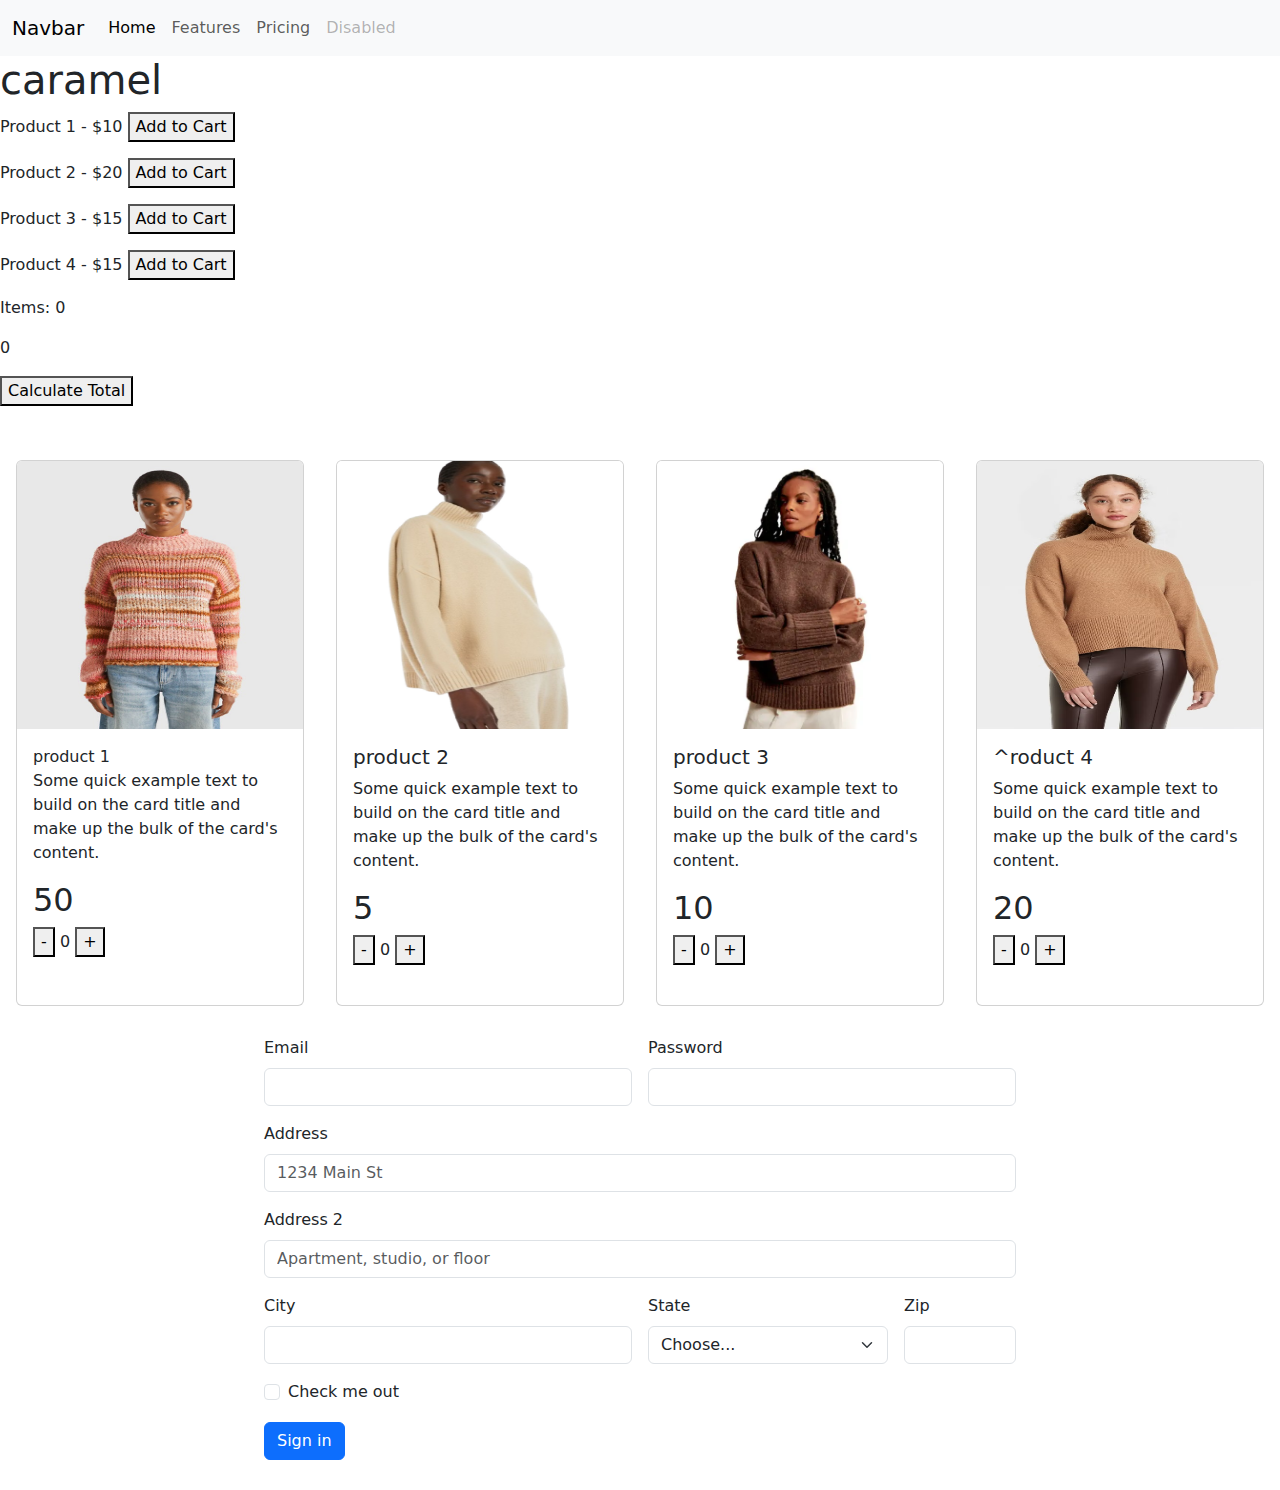
<file: java dom/cart.html>
<!DOCTYPE html>
<html lang="en">
<head>
    <meta charset="UTF-8">
    <meta name="viewport" content="width=device-width, initial-scale=1.0">
    <title>Boutique</title>
    <link rel="stylesheet" href="style.css">
    <link href="https://cdn.jsdelivr.net/npm/bootstrap@5.3.3/dist/css/bootstrap.min.css" rel="stylesheet" integrity="sha384-QWTKZyjpPEjISv5WaRU9OFeRpok6YctnYmDr5pNlyT2bRjXh0JMhjY6hW+ALEwIH" crossorigin="anonymous">
        
</head>
<body>
    <header>
        <nav class="navbar navbar-expand-lg bg-body-tertiary">
            <div class="container-fluid">
              <a class="navbar-brand" href="#">Navbar</a>
              <button class="navbar-toggler" type="button" data-bs-toggle="collapse" data-bs-target="#navbarNav" aria-controls="navbarNav" aria-expanded="false" aria-label="Toggle navigation">
                <span class="navbar-toggler-icon"></span>
              </button>
              <div class="collapse navbar-collapse" id="navbarNav">
                <ul class="navbar-nav">
                  <li class="nav-item">
                    <a class="nav-link active" aria-current="page" href="#">Home</a>
                  </li>
                  <li class="nav-item">
                    <a class="nav-link" href="#">Features</a>
                  </li>
                  <li class="nav-item">
                    <a class="nav-link" href="#">Pricing</a>
                  </li>
                  <li class="nav-item">
                    <a class="nav-link disabled" aria-disabled="true">Disabled</a>
                  </li>
                </ul>
              </div>
            </div>
          </nav>
    </header>

    <main>
        <h1 id="mimi">caramel</h1>
        <div>
            <p>Product 1 - $10 <button onclick="addToCart(10)">Add to Cart</button></p>
            <p>Product 2 - $20 <button onclick="addToCart(20)">Add to Cart</button></p>
            <p>Product 3 - $15 <button onclick="addToCart(15)">Add to Cart</button></p>
            <p>Product 4 - $15 <button onclick="addToCart(15)">Add to Cart</button></p>
        </div>
        
        
        <p id="cartItems">Items: 0</p>
        <p id="totalAmount">0</p>
        <button onclick="calculateTotal()">Calculate Total</button>
    
        
        <br>
        <br>
        
        
        <div id="rania">
            
      <div class="card" style="width: 18rem;">
        <img src="01_24A_1060D203C_9K8_F.jpg" class="card-img-top" style="width: 286px; height: 268px;" alt="not found">
        <div class="card-body">product 1</h5>
          <p class="card-text">Some quick example text to build on the card title and make up the bulk of the card's content.</p>
          <h2 class="price">50</h2>
          <button class="btnMoins">-</button>
          <span class="qte">0</span>
          <button class="btnPlus">+</button>
          <br>
        <br>
        <i class="fa-solid fa-trash fa-2xl"></i>
        <i class="fa-solid fa-heart fa-2xl"></i>
        </div>
      </div>
      <div class="card" style="width: 18rem;">
        <img src="125---max+mara+weekend---2425366082600004_2_P.jpg" class="card-img-top" style="width: 286px; height: 268px;" alt="not found">
        <div class="card-body">
          <h5 class="card-title">product 2</h5>
          <p class="card-text">Some quick example text to build on the card title and make up the bulk of the card's content.</p>
          <h2 class="price">5</h2>
          <button class="btnMoins">-</button>
          <span class="qte">0</span>
          <button class="btnPlus">+</button>
          <br>
        <br>
        <i class="fa-solid fa-trash fa-2xl"></i>
        <i class="fa-solid fa-heart fa-2xl"></i>
        </div>
      </div>
      <div class="card" style="width: 18rem;">
        <img src="650dc7ab19f33e0019048570.webp" class="card-img-top" style="width: 286px; height: 268px;" alt="not found">
        <div class="card-body">
          <h5 class="card-title">product 3</h5>
          <p class="card-text">Some quick example text to build on the card title and make up the bulk of the card's content.</p>
          <h2 class="price">10</h2>
          <button class="btnMoins">-</button>
          <span class="qte">0</span>
          <button class="btnPlus">+</button>
          <br>
        <br>
        <i class="fa-solid fa-trash fa-2xl"></i>
        <i class="fa-solid fa-heart fa-2xl"></i>
        </div>
      </div>
      <div class="card" style="width: 18rem;">
        <img src="1698344577-GUEST_e4aeb382-59ff-483c-8f58-665e17776ff8.avif" class="card-img-top" style="width: 286px; height: 268px;" alt="not found">
        <div class="card-body">
          <h5 class="card-title">^roduct 4</h5>
          <p class="card-text">Some quick example text to build on the card title and make up the bulk of the card's content.</p>
          <h2 class="price">20</h2>
          <button class="btnMoins">-</button>
          <span class="qte">0</span>
          <button class="btnPlus">+</button>
          <br>
        <br>
        <i class="fa-solid fa-trash fa-2xl"></i>
        <i class="fa-solid fa-heart fa-2xl"></i>
        </div>
      </div>
        </div>


    </main>

    <footer>
        <form class="row g-3" id="foot">
            <div class="col-md-6">
              <label for="inputEmail4" class="form-label">Email</label>
              <input type="email" class="form-control" id="inputEmail4">
            </div>
            <div class="col-md-6">
              <label for="inputPassword4" class="form-label">Password</label>
              <input type="password" class="form-control" id="inputPassword4">
            </div>
            <div class="col-12">
              <label for="inputAddress" class="form-label">Address</label>
              <input type="text" class="form-control" id="inputAddress" placeholder="1234 Main St">
            </div>
            <div class="col-12">
              <label for="inputAddress2" class="form-label">Address 2</label>
              <input type="text" class="form-control" id="inputAddress2" placeholder="Apartment, studio, or floor">
            </div>
            <div class="col-md-6">
              <label for="inputCity" class="form-label">City</label>
              <input type="text" class="form-control" id="inputCity">
            </div>
            <div class="col-md-4">
              <label for="inputState" class="form-label">State</label>
              <select id="inputState" class="form-select">
                <option selected>Choose...</option>
                <option>...</option>
              </select>
            </div>
            <div class="col-md-2">
              <label for="inputZip" class="form-label">Zip</label>
              <input type="text" class="form-control" id="inputZip">
            </div>
            <div class="col-12">
              <div class="form-check">
                <input class="form-check-input" type="checkbox" id="gridCheck">
                <label class="form-check-label" for="gridCheck">
                  Check me out
                </label>
              </div>
            </div>
            <div class="col-12">
              <button type="submit" class="btn btn-primary">Sign in</button>
            </div>
          </form>
    </footer>

    <script src="boutique.js"></script>
</body>
</html>
</file>
<file: java dom/style.css>
#rania{
    margin-bottom: 30px;
    margin-top: 30px;
    display: flex;
    justify-content: space-around;
}

#foot{
    width: 60%;
}

footer{
    display: flex;
    justify-content: center;
    margin-bottom: 30px;
}
</file>
